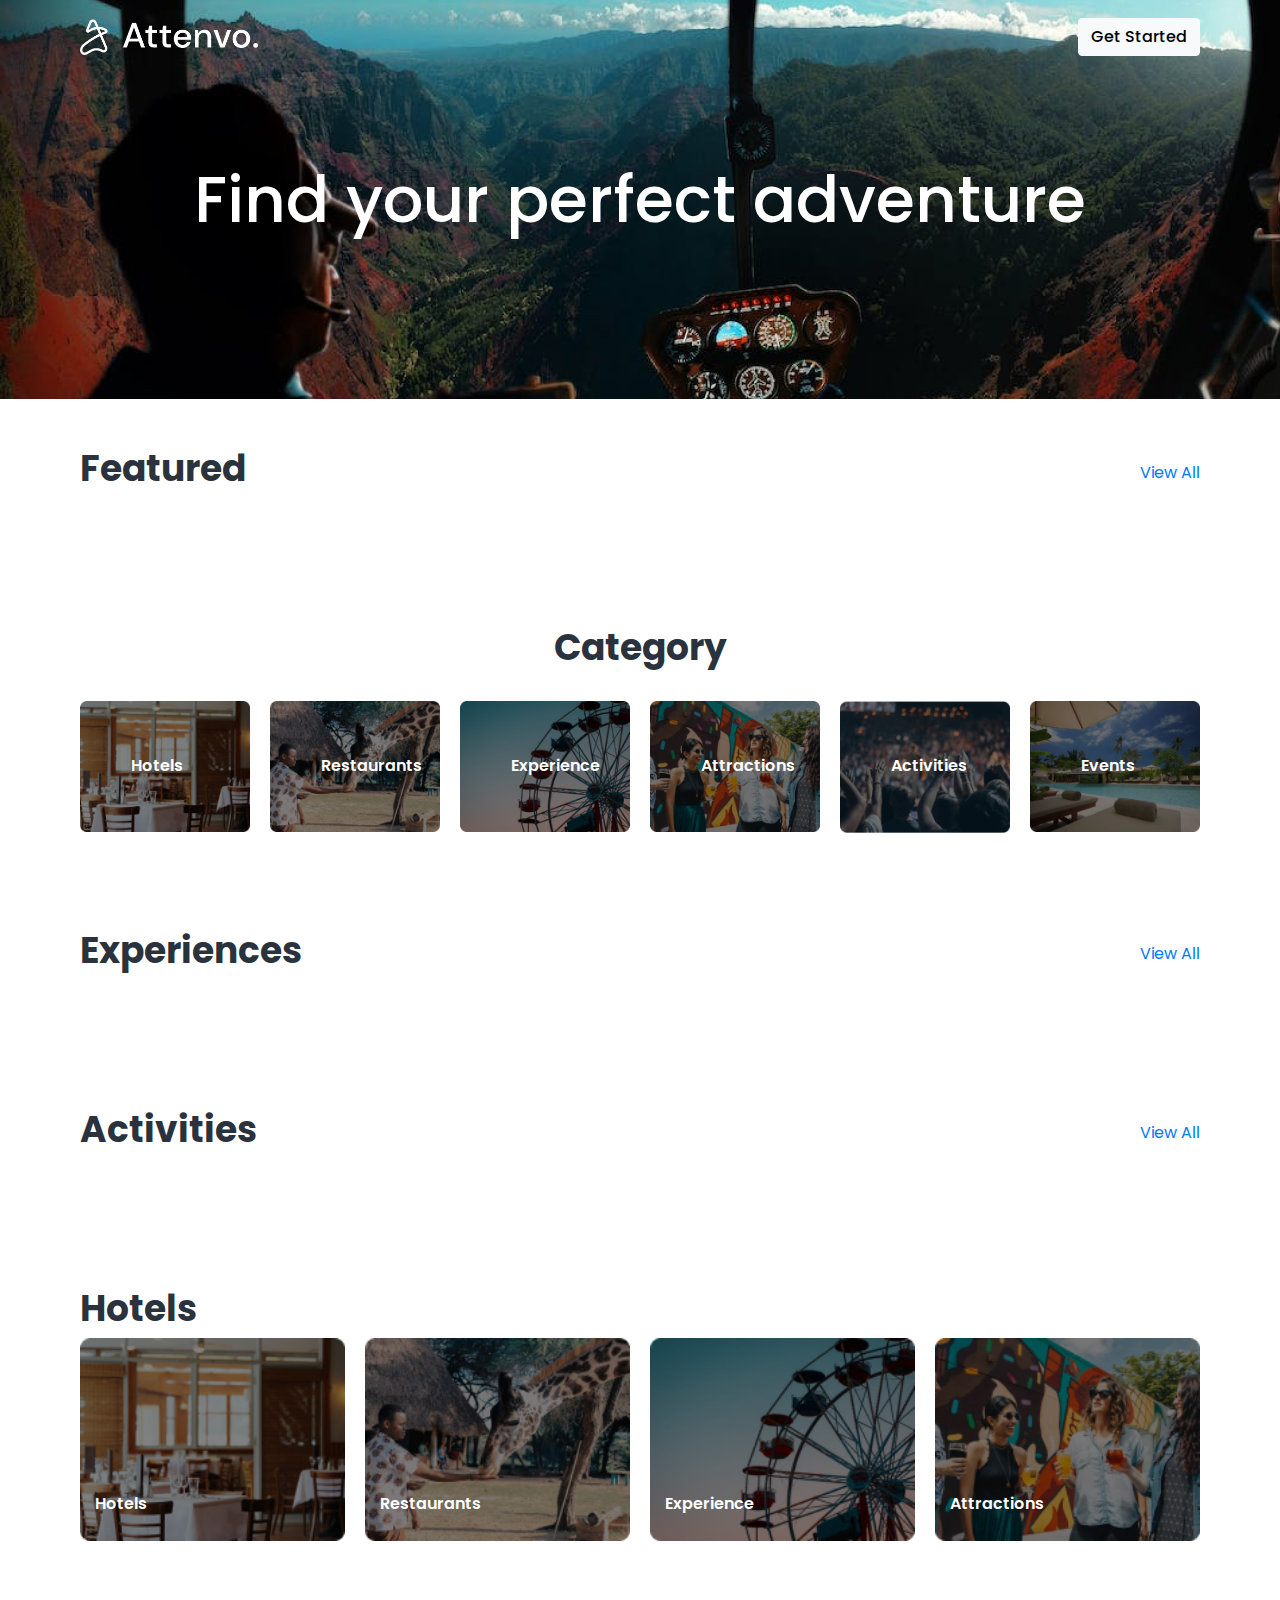
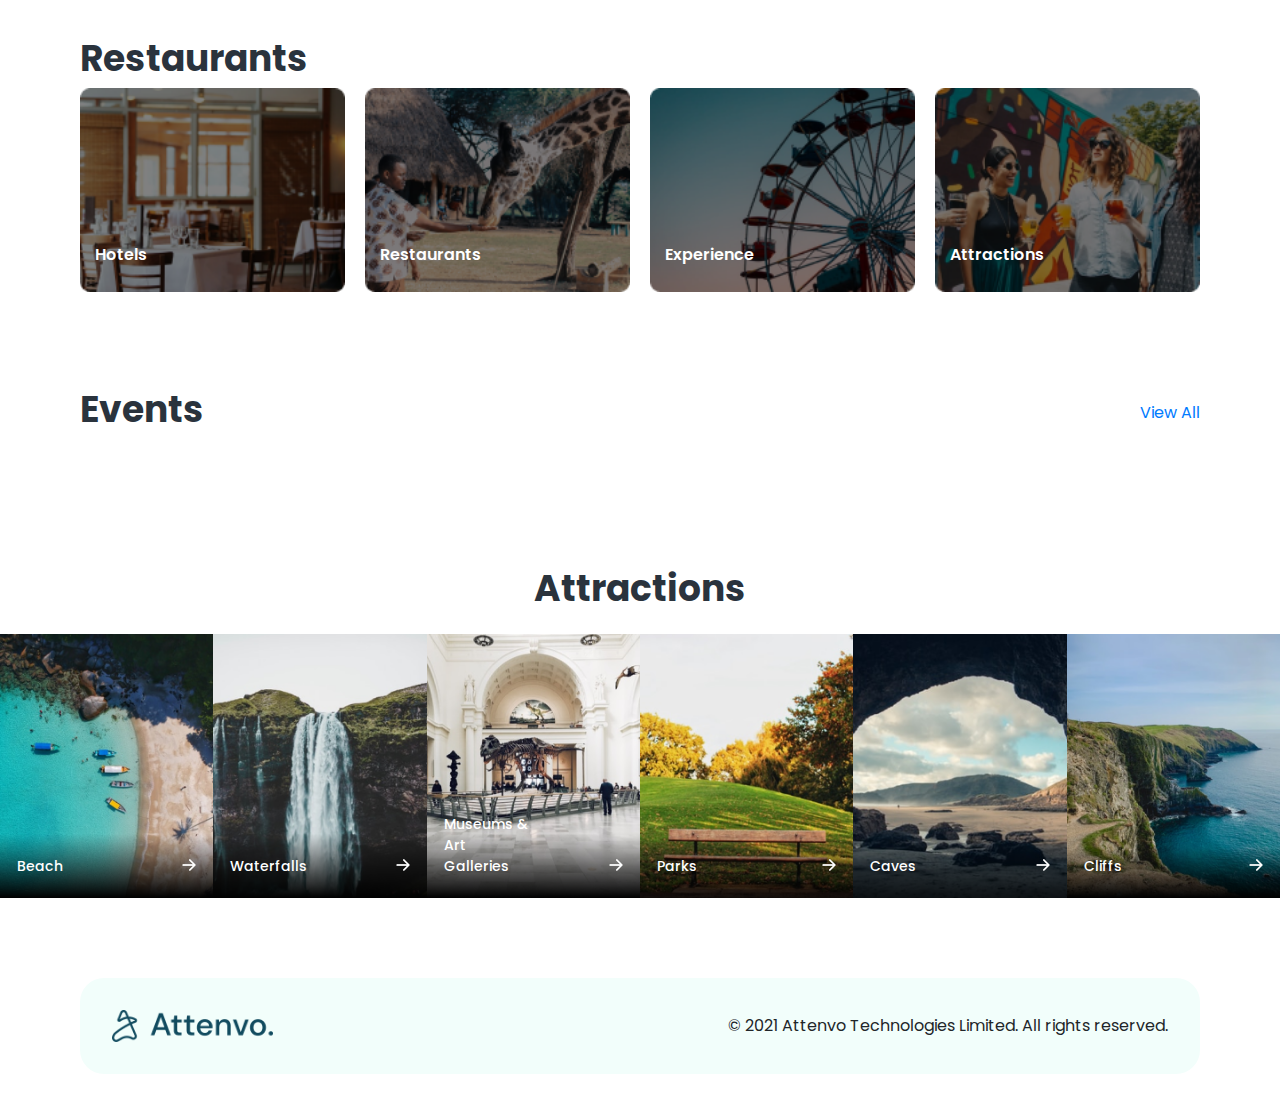
<file: index.html>
<!DOCTYPE html>
<html lang="en">

<head>
    <meta charset="UTF-8">
    <meta http-equiv="X-UA-Compatible" content="IE=edge">
    <meta name="viewport" content="width=device-width, initial-scale=1.0">
    <title>Document</title>
    <link rel="stylesheet" href="/css/bootstrap.min.css">
    <link rel="stylesheet" href="/css/style.css">
    <link rel="stylesheet"
        href="https://fonts.googleapis.com/css2?family=Poppins:wght@200;300;400;600;700&display=swap">
    <script src="/js/bootstrap.min.js" defer></script>
    <script src="/js/main.js" defer></script>
</head>

<body>
    <header class="d-flex flex-column">
        <div class="d-flex justify-content-between logo-header align-items-center">
            <a href="#" class="logo"><img src="/images/logo-white.png" alt="logo-white" class="logo-img"></a>
            <a href="#" class="btn btn-light">Get Started</a>
        </div>
        <h1 class="align-self-center header-text">Find your perfect adventure </h1>
    </header>
    <main>

        <!-- FEATURE SECTION -->

        <section id="feature">
            <div class="section-title">
                <h2>Featured</h2>
                <a href="/pages/feature.html">View All</a>
            </div>
            <div id="feature-grid" class="feature-grid">
            </div>
        </section>

        <!-- CATEGORY SECTION -->

        <section id="category">
            <div class="section-title d-flex justify-content-center mb-4">
                <h2>Category</h2>
            </div>
            <div class="category-grid px-0 mx-0">
                <div class="col position-relative">
                    <p>Hotels</p><img src="/images/Rectangle 10 (1).png" alt="first-show">
                </div>
                <div class="col">
                    <p>Restaurants</p><img src="/images/Rectangle 10 (2).png" alt="second-show">
                </div>
                <div class="col">
                    <p>Experience</p><img src="/images/Rectangle 10 (3).png" alt="third-show">
                </div>
                <div class="col">
                    <p>Attractions</p><img src="/images/Rectangle 10 (4).png" alt="fourth-show">
                </div>
                <div class="col">
                    <p>Activities</p><img src="/images/Rectangle 10 (5).png" alt="fifth-show">
                </div>
                <div class="col">
                    <p>Events</p><img src="/images/Rectangle 10.png" alt="sixth-show">
                </div>
            </div>
        </section>

        <!-- EXPERIENCE SECTION -->

        <section id="experience">
            <div class="section-title">
                <h2>Experiences</h2>
                <a href="/pages/experience.html">View All</a>
            </div>
            <div id="experience-grid" class="experience-grid">
            </div>
        </section>

        <!-- ACTIVITIES SECTION -->

        <section id="activities">
            <div class="section-title">
                <h2>Activities</h2>
                <a href="/pages/activities.html">View All</a>
            </div>
            <div id="activities-grid" class="activities-grid">
            </div>
        </section>

        <!-- HOTEL SECTION -->

        <section id="hotel">
            <div class="section-title">
                <h2>Hotels</h2>
            </div>
            <div class="hotel-grid px-0 mx-0">
                <div class="col">
                    <p>Hotels</p><img src="/images/Rectangle 10 (1).png" alt="first-show">
                </div>
                <div class="col">
                    <p>Restaurants</p><img src="/images/Rectangle 10 (2).png" alt="second-show">
                </div>
                <div class="col">
                    <p>Experience</p><img src="/images/Rectangle 10 (3).png" alt="third-show">
                </div>
                <div class="col">
                    <p>Attractions</p><img src="/images/Rectangle 10 (4).png" alt="fourth-show">
                </div>
            </div>
        </section>

        <!-- RESTAURANTS SECTION -->

        <section id="restaurants">
            <div class="section-title">
                <h2>Restaurants</h2>
            </div>
            <div class="restaurants-grid px-0 mx-0">
                <div class="col">
                    <p>Hotels</p><img src="/images/Rectangle 10 (1).png" alt="first-show">
                </div>
                <div class="col">
                    <p>Restaurants</p><img src="/images/Rectangle 10 (2).png" alt="second-show">
                </div>
                <div class="col">
                    <p>Experience</p><img src="/images/Rectangle 10 (3).png" alt="third-show">
                </div>
                <div class="col">
                    <p>Attractions</p><img src="/images/Rectangle 10 (4).png" alt="fourth-show">
                </div>
            </div>
        </section>

        <!-- EVENTS SECTION -->

        <section id="events">
            <div class="section-title">
                <h2>Events</h2>
                <a href="/pages/events.html">View All</a>
            </div>
            <div id="events-grid" class="events-grid">

            </div>
        </section>

        <!-- ATTRACTION SECTION -->

        <div id="attractions">
            <div class="section-title">
                <h2>Attractions</h2>
            </div>
            <div class="container-fluid px-0">
                <div class="attraction-grid row mx-0">
                    <div class="col px-0">
                        <p class="icon-text">Beach</p><img class="icon" src="/images/Icon.png" alt="..."><img
                            src="/images/Rectangle 4.png" class="w-100" alt="attraction-show">
                    </div>
                    <div class="col px-0">
                        <p class="icon-text">Waterfalls</p><img class="icon" src="/images/Icon.png" alt="..."><img
                            src="/images/Rectangle 4 (1).png" class="w-100" alt="attraction-show">
                    </div>
                    <div class="col px-0">
                        <p class="icon-text">Museums & Art Galleries</p><img class="icon" src="/images/Icon.png"
                            alt="..."><img src="/images/Rectangle 4 (2).png" class="w-100" alt="attraction-show"
                            style="width: 294.81px">
                    </div>
                    <div class="col px-0">
                        <p class="icon-text">Parks</p><img class="icon" src="/images/Icon.png" alt="..."><img
                            src="/images/Rectangle 4 (3).png" class="w-100" alt="attraction-show">
                    </div>
                    <div class="col px-0">
                        <p class="icon-text">Caves</p><img class="icon" src="/images/Icon.png" alt="..."><img
                            src="/images/Rectangle 4 (4).png" class="w-100" alt="attraction-show">
                    </div>
                    <div class="col px-0">
                        <p class="icon-text">Cliffs</p><img class="icon" src="/images/Icon.png" alt="..."><img
                            src="/images/Rectangle 4 (5).png" class="w-100" alt="attraction-show">
                    </div>
                </div>
            </div>
        </div>
    </main>

    <footer>
        <div class="footer d-flex align-items-center justify-content-between flex-xl-row flex-lg-row flex-column">
            <img src="/images/logo-green.png" alt="footer-logo">
            <p class="mb-0">© 2021 Attenvo Technologies Limited. All rights reserved.</p>
        </div>
    </footer>
</body>

</html>
</file>
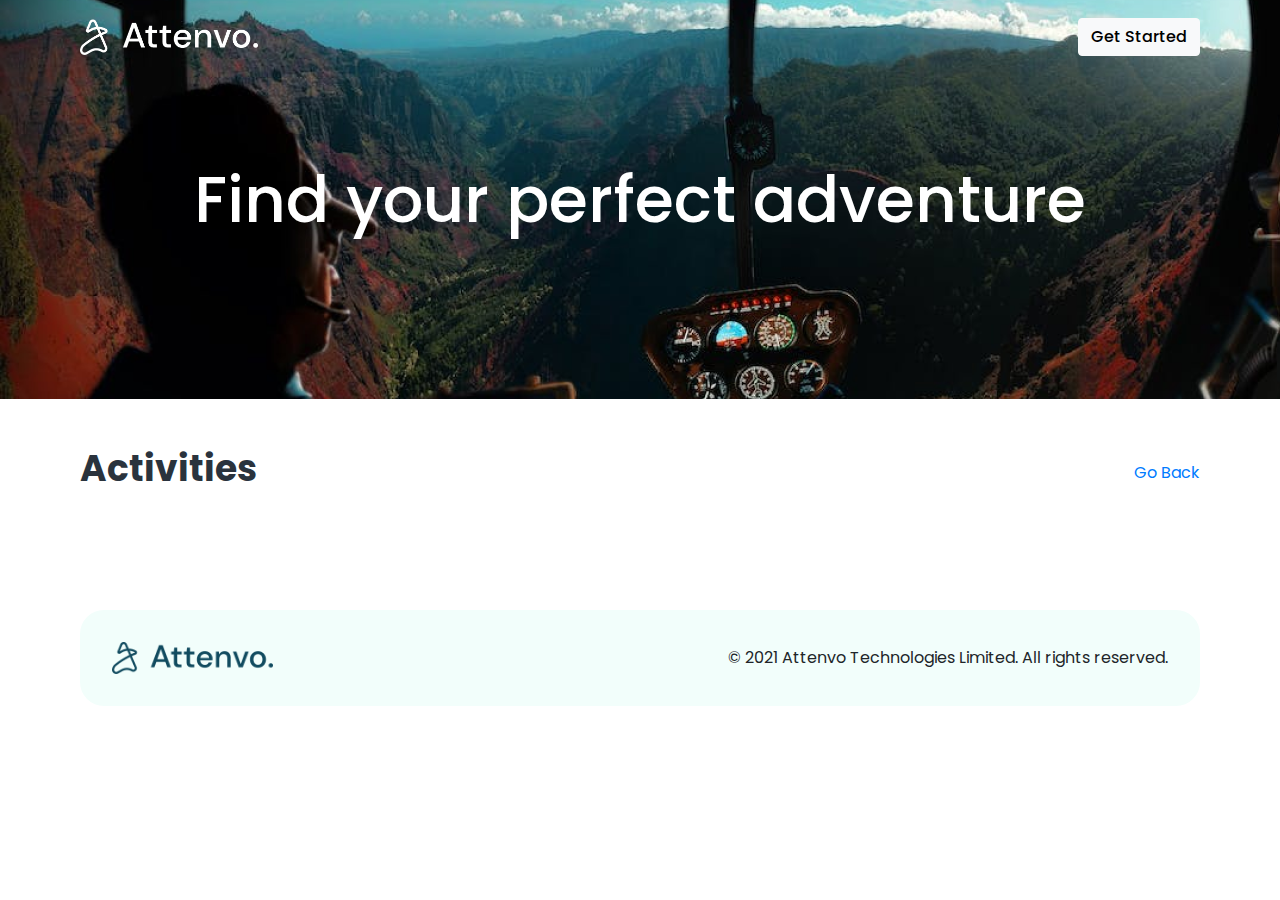
<file: pages/activities.html>
<!DOCTYPE html>
<html lang="en">

<head>
    <meta charset="UTF-8">
    <meta http-equiv="X-UA-Compatible" content="IE=edge">
    <meta name="viewport" content="width=device-width, initial-scale=1.0">
    <title>Document</title>
    <link rel="stylesheet" href="/css/bootstrap.min.css">
    <link rel="stylesheet" href="/css/style.css">
    <link rel="stylesheet"
        href="https://fonts.googleapis.com/css2?family=Poppins:wght@200;300;400;600;700&display=swap">
    <script src="/js/bootstrap.min.js" defer></script>
    <script src="/js/activities.js" defer></script>
</head>

<body>
    <header class="d-flex flex-column">
        <div class="d-flex justify-content-between logo-header align-items-center">
            <a href="#" class="logo"><img src="/images/logo-white.png" alt="logo-white" class="logo-img"></a>
            <a href="#" class="btn btn-light">Get Started</a>
        </div>
        <h1 class="align-self-center header-text">Find your perfect adventure </h1>
    </header>
    <main>
        <section id="activities">
            <div class="section-title">
                <h2>Activities</h2>
                <a href="/index.html">Go Back</a>
            </div>
            <div id="activities-grid" class="activities-grid">
            </div>
        </section>
    </main>

    <footer>
        <div class="footer d-flex align-items-center justify-content-between flex-xl-row flex-lg-row flex-column">
            <img src="/images/logo-green.png" alt="footer-logo">
            <p class="mb-0">© 2021 Attenvo Technologies Limited. All rights reserved.</p>
        </div>
    </footer>
</body>

</html>
</file>
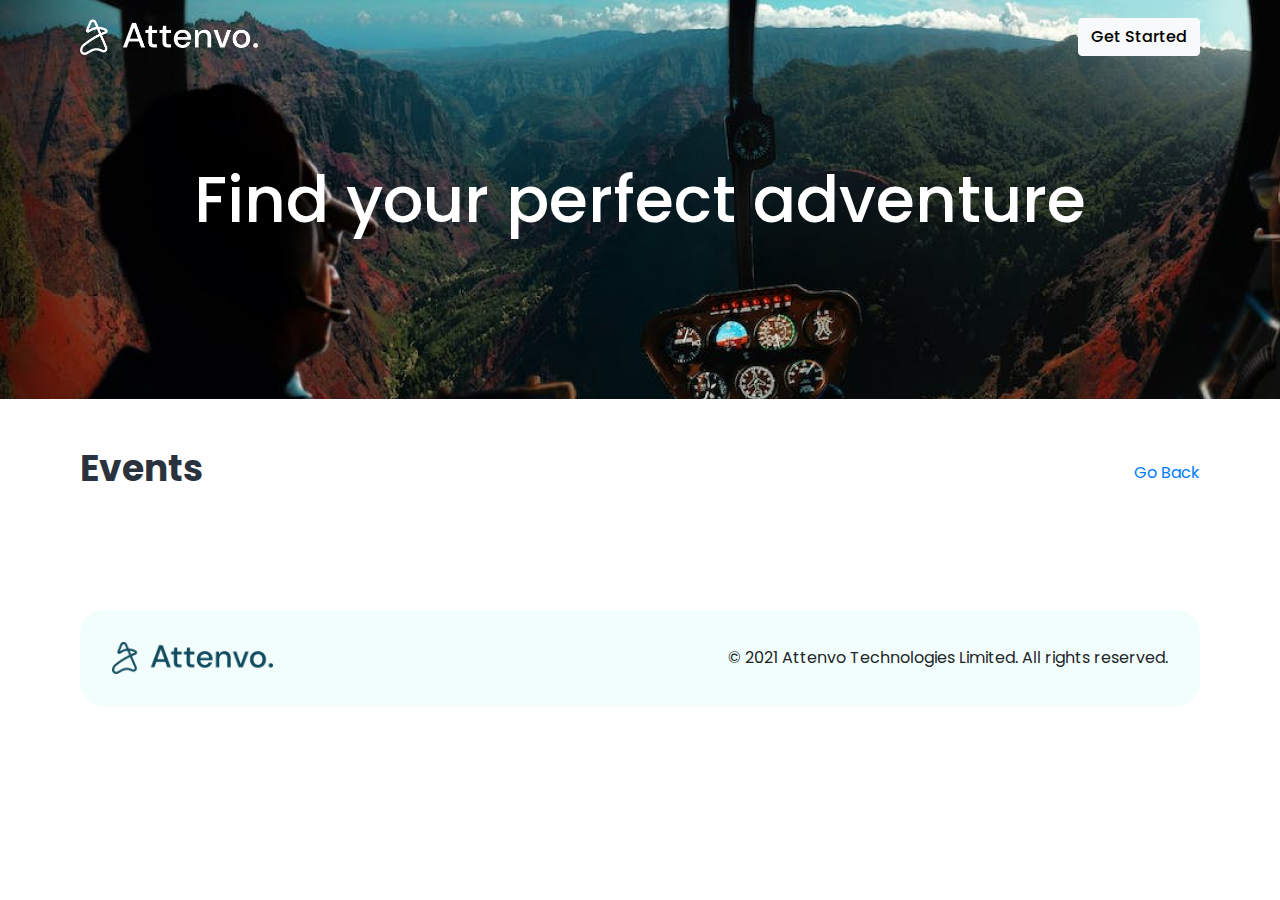
<file: pages/events.html>
<!DOCTYPE html>
<html lang="en">

<head>
    <meta charset="UTF-8">
    <meta http-equiv="X-UA-Compatible" content="IE=edge">
    <meta name="viewport" content="width=device-width, initial-scale=1.0">
    <title>Document</title>
    <link rel="stylesheet" href="/css/bootstrap.min.css">
    <link rel="stylesheet" href="/css/style.css">
    <link rel="stylesheet"
        href="https://fonts.googleapis.com/css2?family=Poppins:wght@200;300;400;600;700&display=swap">
    <script src="/js/bootstrap.min.js" defer></script>
    <script src="/js/events.js" defer></script>
</head>

<body>
    <header class="d-flex flex-column">
        <div class="d-flex justify-content-between logo-header align-items-center">
            <a href="#" class="logo"><img src="/images/logo-white.png" alt="logo-white" class="logo-img"></a>
            <a href="#" class="btn btn-light">Get Started</a>
        </div>
        <h1 class="align-self-center header-text">Find your perfect adventure </h1>
    </header>
    <main>
        <section id="events">
            <div class="section-title">
                <h2>Events</h2>
                <a href="/index.html">Go Back</a>
            </div>
            <div id="events-grid" class="events-grid">

            </div>
        </section>
    </main>

    <footer>
        <div class="footer d-flex align-items-center justify-content-between flex-xl-row flex-lg-row flex-column">
            <img src="/images/logo-green.png" alt="footer-logo">
            <p class="mb-0">© 2021 Attenvo Technologies Limited. All rights reserved.</p>
        </div>
    </footer>
</body>

</html>
</file>
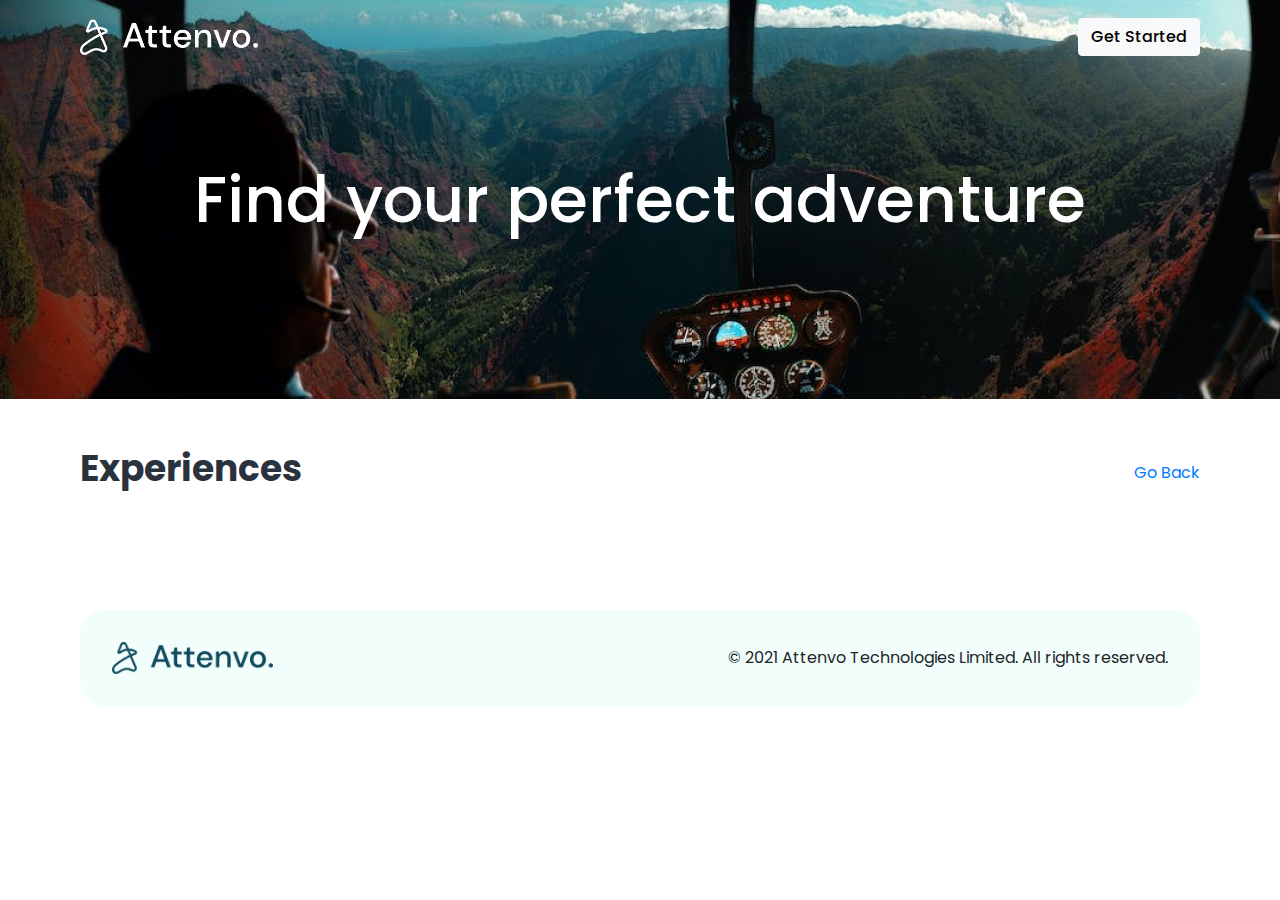
<file: pages/experience.html>
<!DOCTYPE html>
<html lang="en">

<head>
    <meta charset="UTF-8">
    <meta http-equiv="X-UA-Compatible" content="IE=edge">
    <meta name="viewport" content="width=device-width, initial-scale=1.0">
    <title>Document</title>
    <link rel="stylesheet" href="/css/bootstrap.min.css">
    <link rel="stylesheet" href="/css/style.css">
    <link rel="stylesheet"
        href="https://fonts.googleapis.com/css2?family=Poppins:wght@200;300;400;600;700&display=swap">
    <script src="/js/bootstrap.min.js" defer></script>
    <script src="/js/experience.js" defer></script>
</head>

<body>
    <header class="d-flex flex-column">
        <div class="d-flex justify-content-between logo-header align-items-center">
            <a href="#" class="logo"><img src="/images/logo-white.png" alt="logo-white" class="logo-img"></a>
            <a href="#" class="btn btn-light">Get Started</a>
        </div>
        <h1 class="align-self-center header-text">Find your perfect adventure </h1>
    </header>
    <main>
        <section id="experience">
            <div class="section-title">
                <h2>Experiences</h2>
                <a href="/index.html">Go Back</a>
            </div>
            <div id="experience-grid" class="experience-grid">

            </div>
        </section>
    </main>

    <footer>
        <div class="footer d-flex align-items-center justify-content-between flex-xl-row flex-lg-row flex-column">
            <img src="/images/logo-green.png" alt="footer-logo">
            <p class="mb-0">© 2021 Attenvo Technologies Limited. All rights reserved.</p>
        </div>
    </footer>
</body>

</html>
</file>
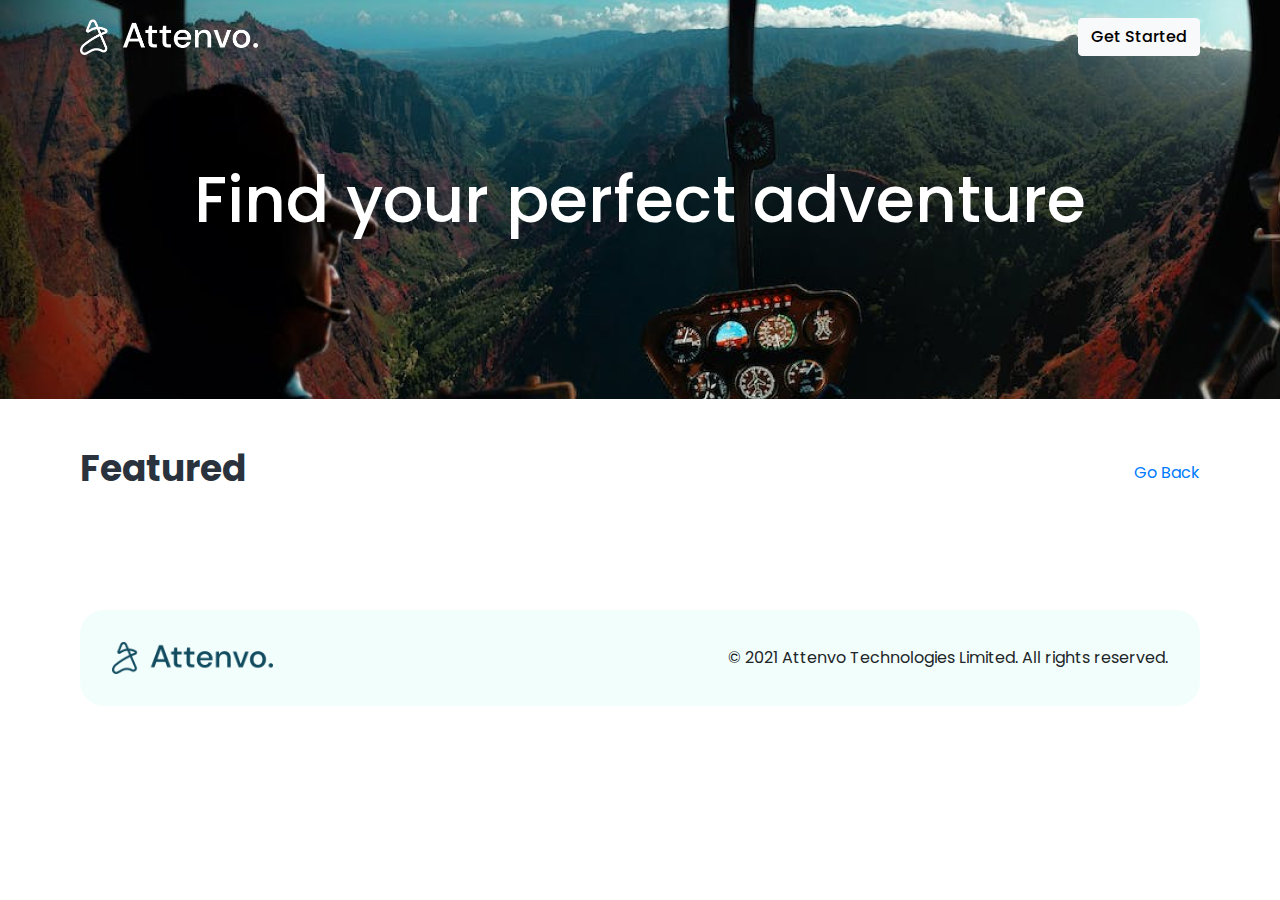
<file: pages/feature.html>
<!DOCTYPE html>
<html lang="en">

<head>
    <meta charset="UTF-8">
    <meta http-equiv="X-UA-Compatible" content="IE=edge">
    <meta name="viewport" content="width=device-width, initial-scale=1.0">
    <title>Document</title>
    <link rel="stylesheet" href="/css/bootstrap.min.css">
    <link rel="stylesheet" href="/css/style.css">
    <link rel="stylesheet"
        href="https://fonts.googleapis.com/css2?family=Poppins:wght@200;300;400;600;700&display=swap">
    <script src="/js/bootstrap.min.js" defer></script>
    <script src="/js/feature.js" defer></script>
</head>

<body>
    <header class="d-flex flex-column">
        <div class="d-flex justify-content-between logo-header align-items-center">
            <a href="#" class="logo"><img src="/images/logo-white.png" alt="logo-white" class="logo-img"></a>
            <a href="#" class="btn btn-light">Get Started</a>
        </div>
        <h1 class="align-self-center header-text">Find your perfect adventure </h1>
    </header>
    <main>
        <section id="feature">
            <div class="section-title">
                <h2>Featured</h2>
                <a href="/index.html">Go Back</a>
            </div>
            <div id="feature-grid" class="feature-grid">

            </div>
        </section>

    </main>

    <footer>
        <div class="footer d-flex align-items-center justify-content-between flex-xl-row flex-lg-row flex-column">
            <img src="/images/logo-green.png" alt="footer-logo">
            <p class="mb-0">© 2021 Attenvo Technologies Limited. All rights reserved.</p>
        </div>
    </footer>
</body>

</html>
</file>
<file: css/style.css>
* {
  box-sizing: border-box;
  margin: 0;
  padding: 0;
}

body {
  font-family: "poppins", sans-serif;
}

header {
  height: 399px;
  background-image: url("/images/header.png");
  background-size: cover;
  background-repeat: no-repeat;
}

.logo-header {
  width: 100%;
  padding: 18px 80px;
}

.logo-img {
  height: 36px;
}

header .btn {
  font-family: inherit;
  font-weight: 500;
  font-size: 16px;
  color: #000000;
}

.header-text {
  font-family: "poppins", sans-serif;
  font-size: 64px;
  margin-top: 88px;
  color: #ffffff;
  text-align: center;
}

section {
  padding: 48px 80px;
}

#feature .section-title,
#experience .section-title,
#activities .section-title,
#events .section-title {
  display: flex;
  justify-content: space-between;
  align-items: center;
  margin-bottom: 32px;
}

.section-title h2 {
  font-weight: 700;
  font-size: 36px;
  color: #2a333d;
}

.feature-grid,
.experience-grid,
.activities-grid,
.events-grid {
  display: grid;
  grid-template-columns: 1fr 1fr 1fr 1fr;
  gap: 20px;
}

.feature-grid .col,
.experience-grid .col,
.activities-grid .col,
.events-grid .col {
  padding: 0;
}

.feature-grid .card,
.experience-grid .card,
.activities-grid .card,
.events-grid .card {
  position: relative;
  border: none;
  /* min-width: 276px; */
}

.feature-grid img,
.experience-grid img,
.activities-grid img {
  height: 151px;
  border-radius: 8px;
}

.badge-text {
  position: absolute;
  top: 12px;
  right: 12px;
  padding: 3px 11px;
  background-color: #ffffff;
  border-radius: 5px;
  font-weight: 600;
  font-size: 12px;
  color: #2e3741;
}

.feature-grid .card-body,
.experience-grid .card-body,
.activities-grid .card-body,
.events-grid .card-body {
  padding: 0;
  margin-top: 8px;
}

.events-grid .card-body {
  padding-left: 15px;
  padding-right: 15px;
  padding-bottom: 15px;
}

.feature-grid .card-title,
.experience-grid .card-title,
.activities-grid .card-title,
.events-grid .card-title {
  font-weight: 700;
  font-size: 16px;
  color: #2a333d;
}

.feature-grid .card-text,
.experience-grid .card-text,
.activities-grid .card-text,
.events-grid .card-text {
  font-weight: 400;
  font-size: 14px;
  color: #2e3741;
}

.category-grid {
  display: grid;
  grid-template-columns: 1fr 1fr 1fr 1fr 1fr 1fr;
  gap: 20px;
}

#category .col,
#hotel .col,
#restaurants .col {
  padding: 0;
}

#category .col img,
#hotel .col img,
#restaurants .col img {
  width: 100%;
}

#category p {
  position: absolute;
  top: 40%;
  left: 30%;
  font-weight: 600;
  font-size: 16px;
  text-align: center;
  color: #ffffff;
}

#hotel p,
#restaurants p {
  position: absolute;
  bottom: 25px;
  left: 15px;
  font-weight: 600;
  font-size: 16px;
  text-align: center;
  color: #ffffff;
  margin: 0;
}

.hotel-grid,
.restaurants-grid {
  display: grid;
  grid-template-columns: 1fr 1fr 1fr 1fr;
  gap: 20px;
}

.events-grid img {
  height: 151px;
  border-top-right-radius: 8px;
  border-top-left-radius: 8px;
}

#attractions {
  padding: 48px 0;
}

#attractions .section-title {
  width: 100%;
  margin-bottom: 24px;
}

#attractions h2 {
  margin: 0;
  display: flex;
  flex-wrap: nowrap;
  justify-content: center;
}

#attractions .col {
  position: relative;
}

#attractions .icon-text {
  position: absolute;
  margin: 0;
  bottom: 21px;
  left: 17px;
  color: #ffffff;
  width: 90px;
  font-weight: 500;
  font-size: 14px;
}

#attractions .icon {
  position: absolute;
  bottom: 27px;
  right: 17px;
}

footer {
  padding: 32px 80px;
}

.footer {
  padding: 32px;
  background: #f2fefb;
  border-radius: 24px;
  text-align: center;
}

.footer img {
  height: 32px;
}

@media (max-width: 1200px) {
  section {
    padding: 2% 5%;
  }

  .feature-grid,
  .category-grid,
  .experience-grid,
  .activities-grid,
  .hotel-grid,
  .restaurants-grid,
  .events-grid,
  .attraction-grid {
    overflow-x: scroll;
  }

  .feature-grid .card,
  .hotel-grid .col,
  .experience-grid .card,
  .activities-grid .card,
  .restaurants-grid .col,
  .events-grid .card {
    min-width: 276px;
  }

  .attraction-grid {
    flex-wrap: nowrap;
  }

  .attraction-grid .col {
    min-width: 276px;
  }

  #category .col {
    min-width: 197px;
  }
}

@media (max-width: 650px) {
  header {
    height: 399px;
    background-image: url("/images/Rectangle\ 33.png");
    background-size: cover;
    background-repeat: no-repeat;
  }

  .logo-header {
    width: 100%;
    padding: 15px 16px;
  }

  .logo-img {
    height: 23.84px;
  }
}
</file>
